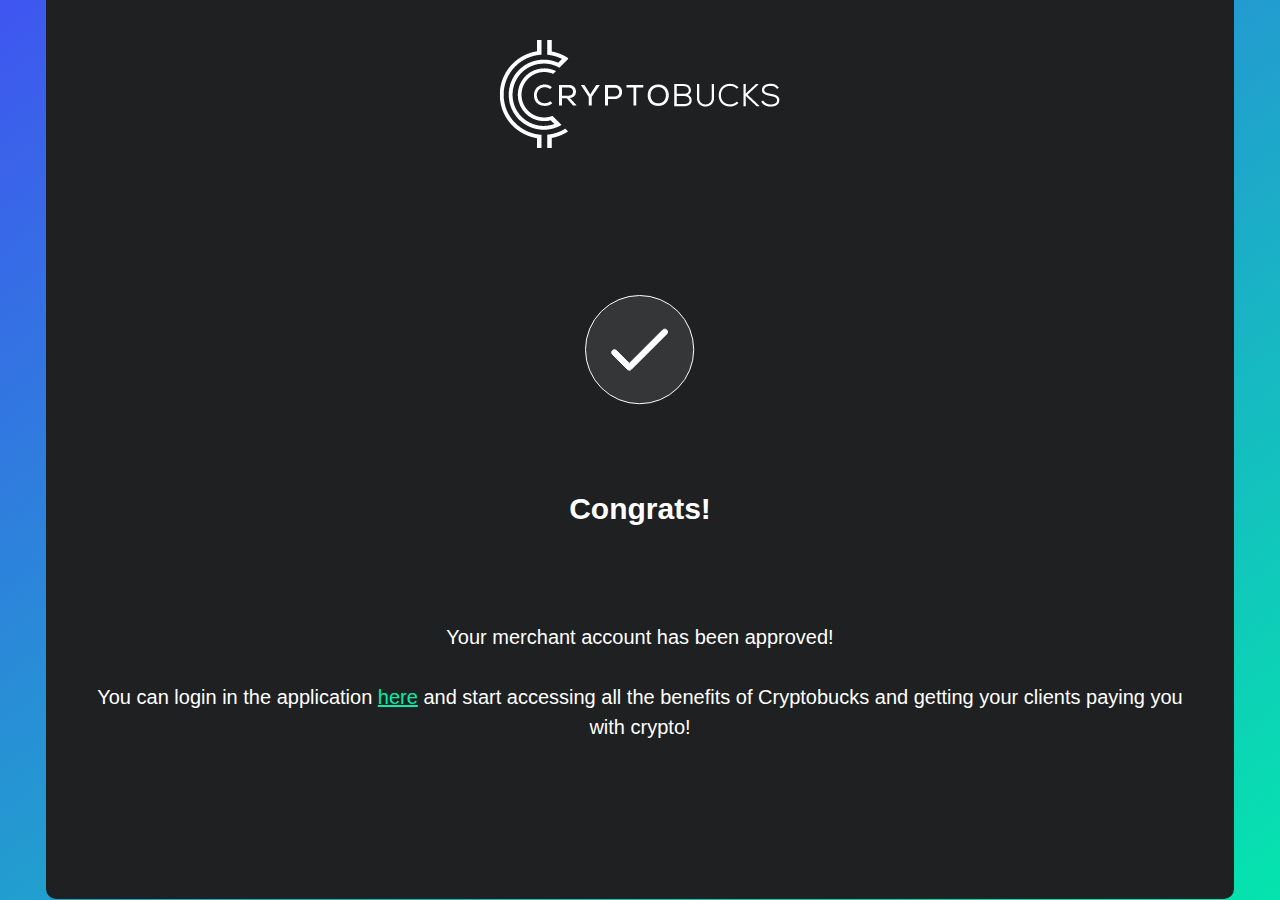
<file: Confirm Account/index.html>
<!DOCTYPE html>
<html lang="en">
<head>
    <meta charset="UTF-8">
    <meta name="viewport" content="width=device-width, initial-scale=1.0">
    <meta http-equiv="X-UA-Compatible" content="ie=edge">
    <title>Change your Password</title>
</head>
<body style="   background-image: linear-gradient( to bottom right, #3F56F0, #05E4AE);
                background-position: center;
                background-repeat: no-repeat;
                background-attachment: fixed;
                background-size: cover;
                margin:0px;
                padding:0px;
                "
>
   <table border="0" style="padding-left: 15px; padding-right: 15px;" cellpadding="0" cellspacing="0" width="100%" class="wrapperBody">
        <tbody>
            <tr>
                <td align="center" valign="top">
                    <table class="table-contenedor" border="0" cellpadding="0" cellspacing="0"  width="100%" class="tableCard" 
                        style="            
                                width: 95%;
                                height: 99.9vh;
                                border-radius: 0px 0px 10px 10px;
                                padding: 40px;
                                border-color: #ffffff;
                                border: 2px;
                                background-color: #1E2022;
                    ">

                        <tbody>
                            <tr>
                                <td align="center" valign="top" style="padding-bottom: 20px;" class="imgHero">
                                    <img style="margin-bottom: 35px;" src="./Recurso_3ldpi.png" alt="Logo Cryptobucks" border="0">
                                </td>
                            </tr>
                            <tr>
                                <td align="center" valign="top" style="padding-bottom:0px;padding-left: 20px; padding-right: 20px;" class="subTitle">
                                    
                                    <img src="./check.png" alt="Logo check" border="0">
                                </td>
                            </tr>
                            <tr>
                                <td align="center" valign="top" style="padding-bottom:5px;padding-left: 20px; padding-right: 20px;" class="subTitle">
                                    <br>
                                    <p class="text" style="margin-bottom:1rem;color:white; font-family:'Poppins', Helvetica, Arial, sans-serif; font-size:30px; font-weight:bold; font-style:normal; letter-spacing:normal; line-height:1.5; text-transform:none; text-align:center; padding:0; margin-top:0;padding-top:0">
                                        Congrats!
                                    </p>
                                    <br>
                                </td>
                            </tr>
                            <tr>
                                <td align="center" valign="top" style="" class="mainTitle">
                                    <p id="promo" style="color:white; font-family:'Poppins', Helvetica, Arial, sans-serif; font-size:15pt; font-weight:100; font-style:normal; letter-spacing:normal; line-height:1.5; text-transform:none; text-align:center; padding:0; margin-bottom: auto; margin-top:0;padding-top:0">
                                        <b style="font-weight:bolder">Your merchant account has been approved!</b> 
                                        <br>
                                        <br>
                                        You can login in the application 
                                        <span style="color:#07ECA9"><u>here</u></span> 
                                        and start accessing all the benefits of Cryptobucks and getting your clients paying you with crypto! 
                                    </p>
                                    <br>
                                    <br>
                                </td>
                            </tr>
                        </tbody>
                    </table>
                </td>
            </tr>
        </tbody>
    </table>    
</body>
</html>
</file>
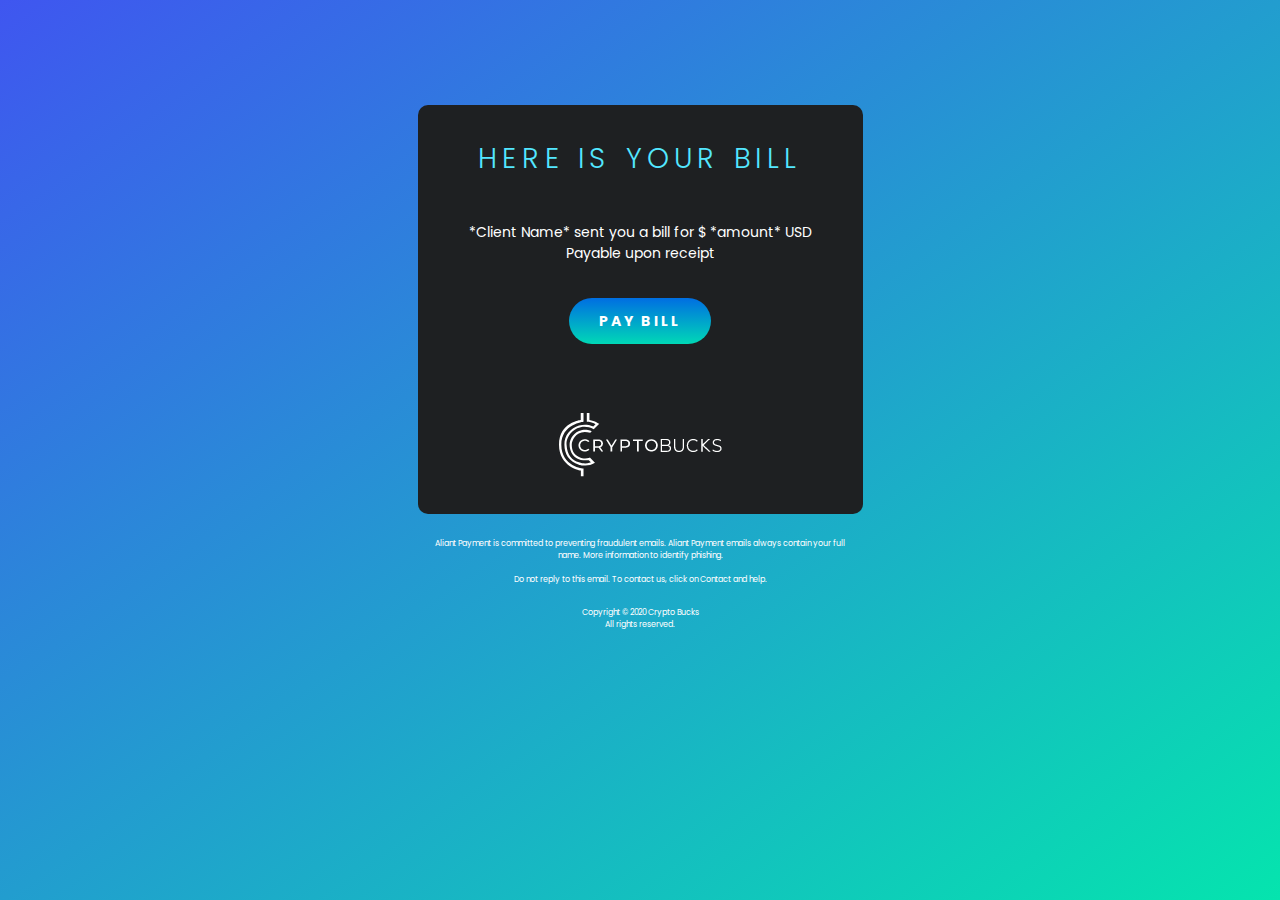
<file: Invoice/index.html>
<!DOCTYPE html>
<html lang="en">
<head>
    <meta charset="UTF-8">
    <meta name="viewport" content="width=device-width, initial-scale=1.0">
    <meta http-equiv="X-UA-Compatible" content="ie=edge">
    <title>Invoice</title>
    <link href='https://fonts.googleapis.com/css?family=Poppins' rel='stylesheet'>
</head>
<body style="   background-image: linear-gradient( to bottom right, #3F56F0, #05E4AE);
                background-position: center;
                background-repeat: no-repeat;
                background-attachment: fixed;
                background-size: cover;
                margin:0;
                padding:0px;
                font-family: 'Poppins',Helvetica,Arial,sans-serif;;
                "
>
   <table border="0" style="padding-left: 15px; padding-right: 15px;padding-top: 105px;" cellpadding="0" cellspacing="0" width="100%" class="wrapperBody">
        <tbody>
            <tr>
                <td align="center" valign="center">
                    <table class="table-contenedor" border="0" cellpadding="0" cellspacing="0"  width="100%" class="tableCard" 
                        style="            
                                width: 445px;
                                height: auto;
                                border-radius: 10px 10px 10px 10px;
                                padding: 10px;
                                border-color: #1E2022;
                                border: 2px;
                                background-color: #1E2022;
                    ">
                        <tbody>   
                            <tr>
                                <td align="center" valign="top" style="padding-bottom:5px;padding-left: 20px; padding-right: 20px;" class="subTitle">  
                                    <h2 class="text" style="color:#53E7FF; font-family: 'Poppins',Helvetica,Arial,sans-serif; font-size: 28px; font-weight: 300;text-transform:uppercase; letter-spacing:5.6px;">Here is your Bill</h2>
                                </td>
                            </tr>
                            <tr>
                                <td align="center" valign="top" style="padding-bottom:5px;padding-left: 20px; padding-right: 20px;" class="subTitle">
                                    <p style="font-family: 'Poppins',Helvetica,Arial,sans-serif;color: white; font-size:14px; font-weight: 400;">*Client Name* sent you a bill for $ *amount* USD <br> Payable upon receipt</p>
                                </td>
                            </tr>          
                            <tr>
                            	<td>
                            		<br>
                            	</td>
                            </tr>
                           <tr>
                           		<td align="center">
                           			<a href="https://payments-dev.cryptobucksapp.com/checkout/invoice?env=dev&id=5dc21bcf-b513-4d0b-99cc-43db78486de9" class="button" style="text-decoration: none;padding: 13px 30px 13px 30px; width:236px;height: 46px; border:none; color: white; background-image: linear-gradient(#006EE2 0%, #00D8B6 100%);font-size: 14px; font-weight: bold;font-family: 'Poppins',Helvetica,Arial,sans-serif;; letter-spacing: 2.8px; text-align: center; border-radius: 26px;">PAY BILL</a>
                           		</td>
                           </tr>
                            <tr>
                            	<td>
                            		<br><br>
                            	</td>
                            </tr>
                            <tr>
                                <td align="center" valign="top" style="padding-bottom: 20px;" class="imgHero">
                                    <img style="margin-top: 30px; width: 163px;" src="./logo-billing.png" alt="Logo Cryptobucks" border="0">
                                </td>
                            </tr>
                        </tbody>
                    </table>
                </td>
            </tr>
        </tbody>       
    </table> 

    <table border="0" style="padding-left: 15px; padding-right: 15px;" cellpadding="0" cellspacing="0" width="100%" class="wrapperBody">
        <tbody>
            <tr>
                <td align="center" valign="center">
                    <table  class="table-contenedor" border="0" cellpadding="0" cellspacing="0" align="center" width="100%" class="tableCard" 
                            style=" width: 445px;
                                    height: auto;
                                    border-radius: 10px 10px 10px 10px;
                                    padding: 10px ;
                                    border-color: #1E2022;
                                    border: 2px;
                    ">
                        <tbody>
                            <tr>
                                <td style="display: flex;justify-content: center;align-items: center; text-align: center;">
                                    <p style="font-family: 'Poppins',Helvetica,Arial,sans-serif;; text-align:center; color: white; font-size: 8px; font-weight: normal; ">
                                        Aliant Payment is committed to preventing fraudulent emails. Aliant Payment emails always contain your full name. More information to identify phishing.
                                        <br>
                                        <br>
                                        Do not reply to this email. To contact us, click on Contact and help.
                                    </p>

                                    <br>
                                    <br>
                                    <br>	
                                </td>
                            </tr>    
                            <tr>
                                <td>
                                    <p style="font-family: 'Poppins',Helvetica,Arial,sans-serif;; color: white; font-size: 8px; text-align: center; ">
                                        Copyright © 2020 Crypto Bucks <br> All rights reserved.
                                    </p>		
                                </td>
                            </tr>
                        </tbody>	
                    </table>
                </td>
            </tr>
        </tbody>
    </table>		
</body>
</html>
</file>
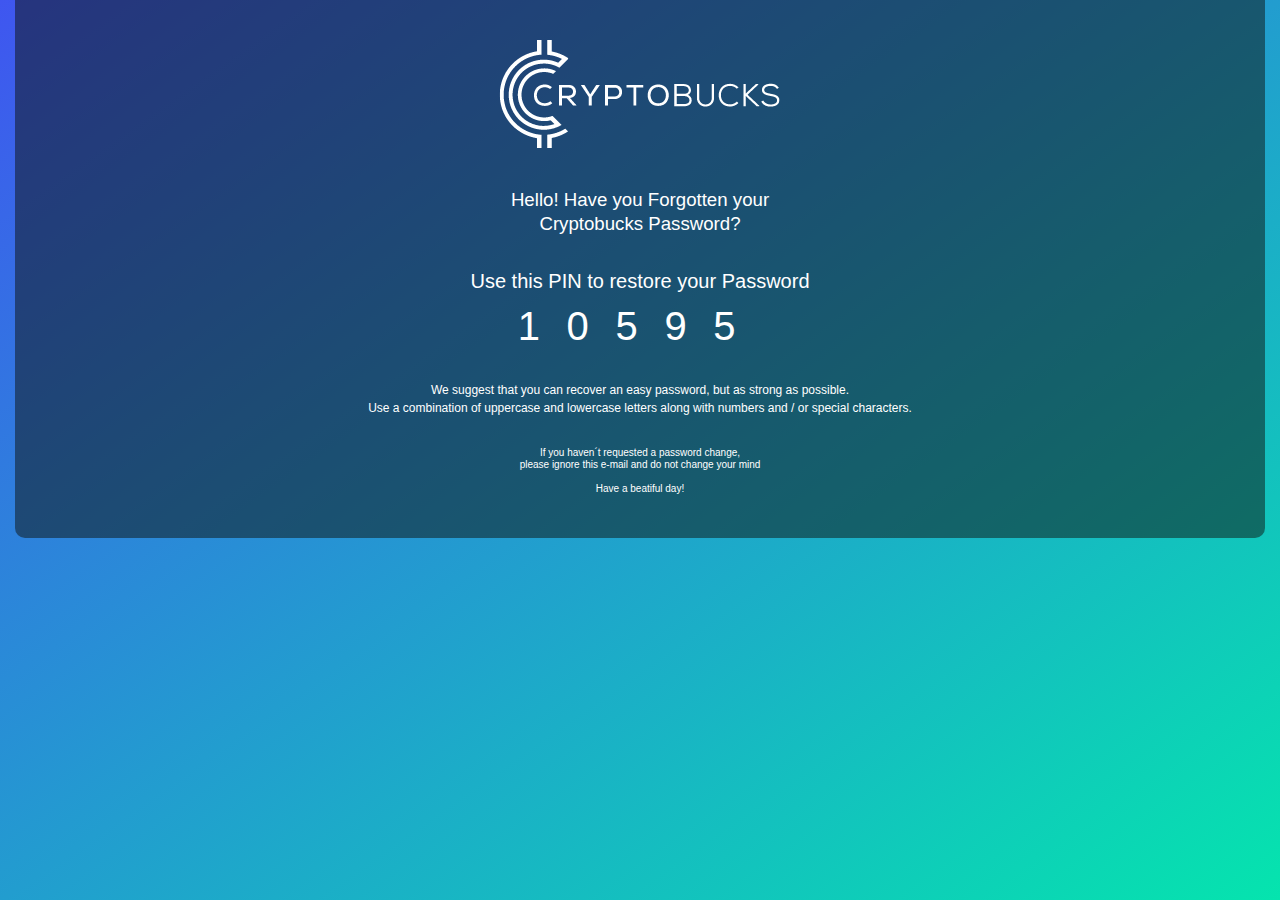
<file: Recovery Password/index.html>
<!DOCTYPE html>
<html lang="en">
<head>
    <meta charset="UTF-8">
    <meta name="viewport" content="width=device-width, initial-scale=1.0">
    <meta http-equiv="X-UA-Compatible" content="ie=edge">
    <title>Change your Password</title>
</head>
<body style="   background-image: linear-gradient( to bottom right, #3F56F0, #05E4AE);
                background-position: center;
                background-repeat: no-repeat;
                background-attachment: fixed;
                background-size: cover;
                margin:0px;
                padding:0px;
                "
>
   <table border="0" style="padding-left: 15px; padding-right: 15px;" cellpadding="0" cellspacing="0" width="100%" class="wrapperBody">
        <tbody>
            <tr>
                <td align="center" valign="top">
                    <table class="table-contenedor" border="0" cellpadding="0" cellspacing="0"  width="100%" class="tableCard" 
                        style="            
                                width: 100%;
                                height: auto;
                                border-radius: 0px 0px 10px 10px;
                                padding: 10px;
                                border-color: #ffffff;
                                border: 2px;
                                background-color: rgba(14,17,13,0.5);
                    ">

                        <tbody>
                            <tr>
                                <td align="center" valign="top" style="padding-bottom: 20px;" class="imgHero">
                                    <img style="margin-top: 30px;" src="./Recurso_3ldpi.png" alt="Logo Cryptobucks" border="0">
                                </td>
                            </tr>
                            <tr>
                                <td align="center" valign="top" style="padding-bottom:5px;padding-left: 20px; padding-right: 20px;" class="subTitle">
                                    
                                    <h2 class="text" style="color:white; font-family:'Poppins', Helvetica, Arial, sans-serif; font-size:14PT; font-weight:500; font-style:normal; letter-spacing:normal; line-height:24px; text-transform:none; text-align:center; padding:0; margin:0;    margin-top: 15px;">Hello! Have you Forgotten your <br> Cryptobucks Password?</h2>
                                    <br/>
                                </td>
                            </tr>
                            <tr>
                                <td align="center" valign="top" style="padding-bottom:5px;padding-left: 20px; padding-right: 20px;" class="subTitle">
                                    <p class="text" style="color:white; font-family:'Poppins', Helvetica, Arial, sans-serif; font-size:15pt; font-weight:100; font-style:normal; letter-spacing:normal; line-height:24px; text-transform:none; text-align:center; padding:0; margin:0;    margin-top: 0.5em;">Use this PIN to restore your Password <br>
                                        <p id="pin" class="text" style="color:white; font-family:'Poppins', Helvetica, Arial, sans-serif; font-size:30pt; font-weight:100; font-style:normal; letter-spacing:20pt; line-height:50pt; text-transform:none; text-align:center; padding:0; margin:0;">10595</p>
                                    </p>
                    
                                </td>
                            </tr>
                            <tr>
                                <td align="center" valign="top" style="padding-left:20px;padding-right:20px;" class="mainTitle">
                                    <p class="text" style="color:white; font-family:'Poppins', Helvetica, Arial, sans-serif; font-size:9pt; font-weight:100; font-style:normal; letter-spacing:normal; line-height:1.5; text-transform:none; text-align:center; padding:0; margin-bottom: 0; margin-top:0;padding-top:0">
                                        We suggest that you can recover an easy password, but as strong as possible. <br>
										Use a combination of uppercase and lowercase letters along with numbers and / or special characters. <br>
                                    </p>
                                </td>
                            </tr>
                            <tr>
                                <td align="center" valign="top" style="padding-bottom: 20px; ;padding-left:20px;padding-right:20px;" class="mainTitle">
                                    <h4 style="color:white; font-family:'Poppins', Helvetica, Arial, sans-serif; font-size:10px; font-weight:100; font-style:normal; letter-spacing:normal; line-height:1.2; text-transform:none; text-align:center; padding:0; margin-top:30px">If you haven´t requested a password change, <br>please ignore this e-mail and do not change your mind <br> <br> Have a beatiful day!</h4> 
                                </td>
                            </tr>

                        </tbody>
                    </table>
                </td>
            </tr>
        </tbody>
    </table>    
</body>
</html>
</file>
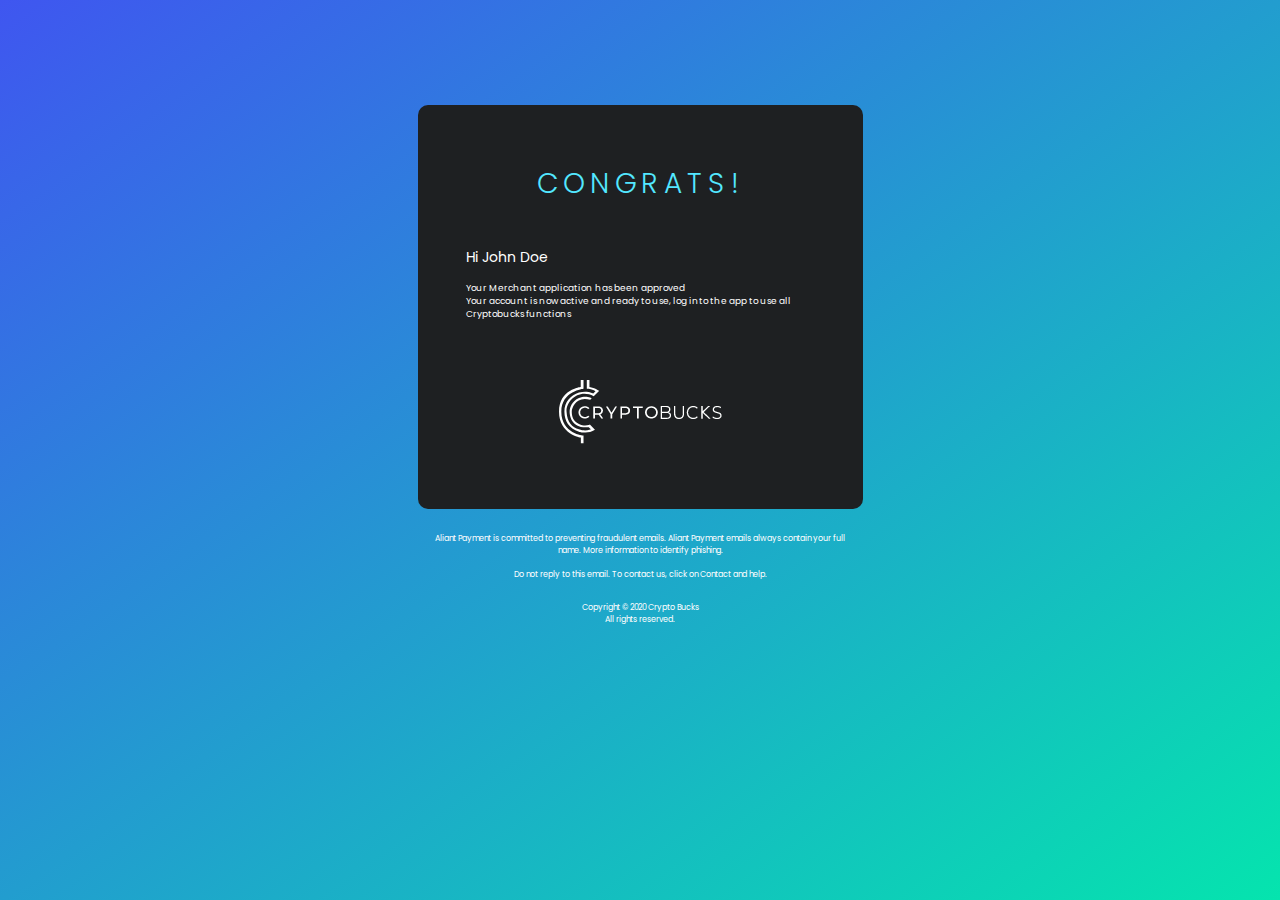
<file: Mails Status/Approve Request/index.html>
<!DOCTYPE html>
<html lang="en">
<head>
    <meta charset="UTF-8">
    <meta name="viewport" content="width=device-width, initial-scale=1.0">
    <meta http-equiv="X-UA-Compatible" content="ie=edge">
    <title>Approve Request</title>
    <link href='https://fonts.googleapis.com/css?family=Poppins' rel='stylesheet'>
</head>
<body style="   background-image: linear-gradient( to bottom right, #3F56F0, #05E4AE);
                background-position: center;
                background-repeat: no-repeat;
                background-attachment: fixed;
                background-size: cover;
                margin:0;
                padding:0px;
                font-family: 'Poppins',Helvetica,Arial,sans-serif;;
                "
>
   <table border="0" style="padding-left: 15px; padding-right: 15px;padding-top: 105px;" cellpadding="0" cellspacing="0" width="100%" class="wrapperBody">
        <tbody>
            <tr>
                <td align="center" valign="center">
                    <table class="table-contenedor" border="0" cellpadding="0" cellspacing="0"  width="100%" class="tableCard" 
                        style="            
                                width: 445px;
                                height: auto;
                                border-radius: 10px 10px 10px 10px;
                                border-color: #1E2022;
                                border: 2px;
                                background-color: #1E2022;
                    ">
                        <tbody>   
                            <tr>
                                <td align="center" valign="top" style="padding-bottom:5px;padding-left: 20px; padding-right: 20px;" class="subTitle">  
                                    <h2 class="text" style=" margin-top:58px;color:#53E7FF; font-family: 'Poppins',Helvetica,Arial,sans-serif; font-size: 28px; font-weight: 300;text-transform:uppercase; letter-spacing:5.6px;">Congrats!</h2>
                                </td>
                            </tr>
                            <tr>
                                <td  valign="top" style="padding-bottom:5px;padding-left: 48px; padding-right: 48px;" class="subTitle">
                                    <p style="font-family: 'Poppins',Helvetica,Arial,sans-serif;color: white; font-size:14px; font-weight: 400;">Hi John Doe</p>
                                    <p style="font-family: 'Poppins',Helvetica,Arial,sans-serif;color: white; font-size:9px; font-weight: 400;">Your Merchant application has been approved<br> Your account is now active and ready to use, log into the app to use all Cryptobucks functions</p>
                                </td>
                            </tr>          
                            <tr>
                            	<td>
                            		<br>
                            	</td>
                            </tr>
                            <tr>
                                <td align="center" valign="top" class="imgHero">
                                    <img style="margin-bottom:58px;margin-top: 20px; width: 163px;" src="./logo-billing.png" alt="Logo Cryptobucks" border="0">
                                </td>
                            </tr>
                        </tbody>
                    </table>
                </td>
            </tr>
        </tbody>       
    </table> 

    <table border="0" style="padding-left: 15px; padding-right: 15px;" cellpadding="0" cellspacing="0" width="100%" class="wrapperBody">
        <tbody>
            <tr>
                <td align="center" valign="center">
                    <table  class="table-contenedor" border="0" cellpadding="0" cellspacing="0" align="center" width="100%" class="tableCard" 
                            style=" width: 445px;
                                    height: auto;
                                    border-radius: 10px 10px 10px 10px;
                                    padding: 10px ;
                                    border-color: #1E2022;
                                    border: 2px;
                    ">
                        <tbody>
                            <tr>
                                <td style="display: flex;justify-content: center;align-items: center; text-align: center;">
                                    <p style="font-family: 'Poppins',Helvetica,Arial,sans-serif;; text-align:center; color: white; font-size: 8px; font-weight: normal; ">
                                        Aliant Payment is committed to preventing fraudulent emails. Aliant Payment emails always contain your full name. More information to identify phishing.
                                        <br>
                                        <br>
                                        Do not reply to this email. To contact us, click on Contact and help.
                                    </p>

                                    <br>
                                    <br>
                                    <br>	
                                </td>
                            </tr>    
                            <tr>
                                <td>
                                    <p style="font-family: 'Poppins',Helvetica,Arial,sans-serif;; color: white; font-size: 8px; text-align: center; ">
                                        Copyright © 2020 Crypto Bucks <br> All rights reserved.
                                    </p>		
                                </td>
                            </tr>
                        </tbody>	
                    </table>
                </td>
            </tr>
        </tbody>
    </table>		
</body>
</html>
</file>
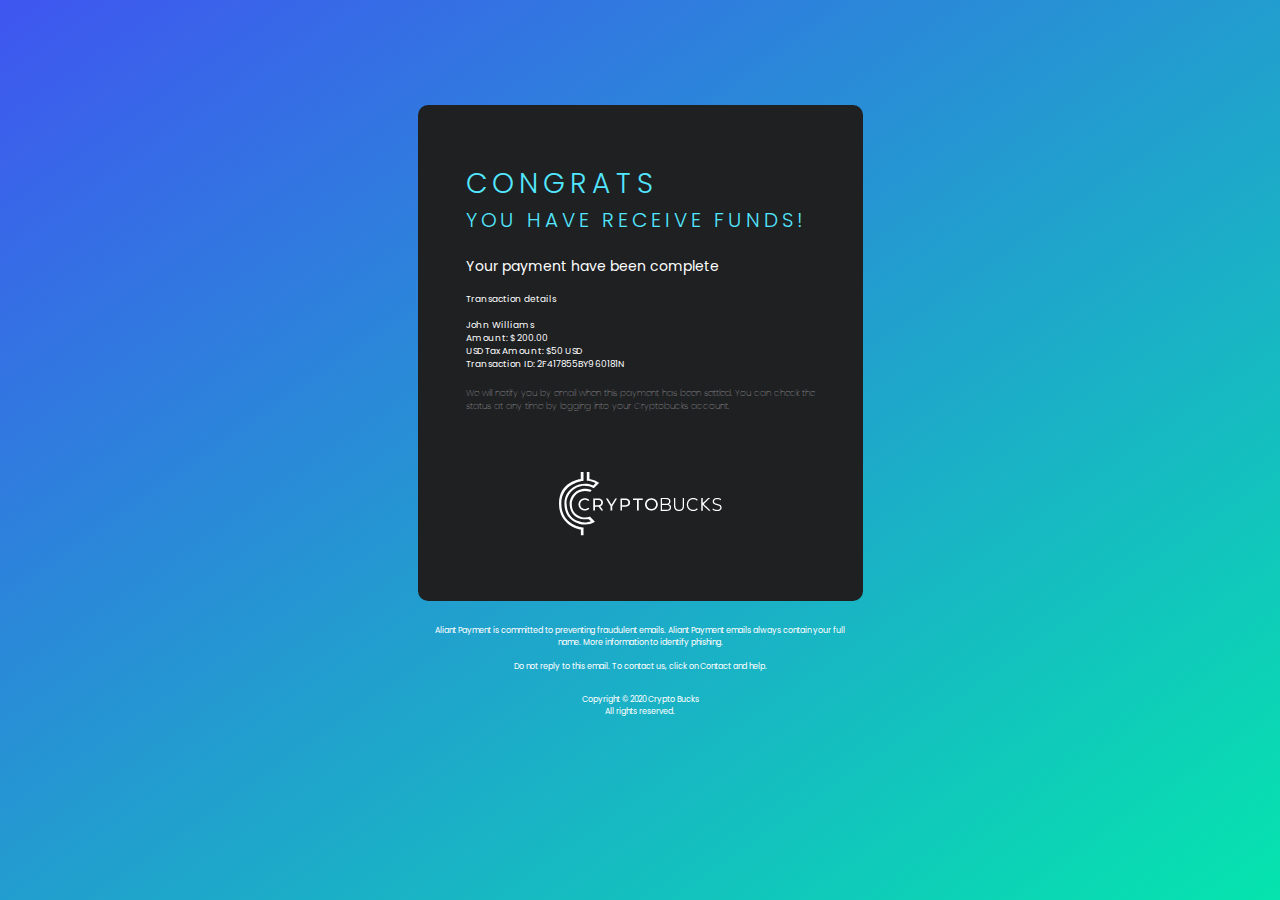
<file: Mails Status/Completed/index.html>
<!DOCTYPE html>
<html lang="en">
<head>
    <meta charset="UTF-8">
    <meta name="viewport" content="width=device-width, initial-scale=1.0">
    <meta http-equiv="X-UA-Compatible" content="ie=edge">
    <title>Completed</title>
    <link href='https://fonts.googleapis.com/css?family=Poppins' rel='stylesheet'>
</head>
<body style="   background-image: linear-gradient( to bottom right, #3F56F0, #05E4AE);
                background-position: center;
                background-repeat: no-repeat;
                background-attachment: fixed;
                background-size: cover;
                margin:0;
                padding:0px;
                font-family: 'Poppins',Helvetica,Arial,sans-serif;;
                "
>
   <table border="0" style="padding-left: 15px; padding-right: 15px;padding-top: 105px;" cellpadding="0" cellspacing="0" width="100%" class="wrapperBody">
        <tbody>
            <tr>
                <td align="center" valign="center">
                    <table class="table-contenedor" border="0" cellpadding="0" cellspacing="0"  width="100%" class="tableCard" 
                        style="            
                                width: 445px;
                                height: auto;
                                border-radius: 10px 10px 10px 10px;
                                border-color: #1E2022;
                                border: 2px;
                                background-color: #1E2022;
                    ">
                        <tbody>   
                            <tr>
                                <td valign="top" style="padding-left: 48px; padding-right: 48px;" class="subTitle">  
                                    <h2 class="text" style=" margin-top:58px;margin-bottom:0;padding-bottom:0;color:#53E7FF; font-family: 'Poppins',Helvetica,Arial,sans-serif; font-size: 28px; font-weight: 300;text-transform:uppercase; letter-spacing:5.6px;">Congrats</h2>
                                </td>
                            </tr>
                            <tr>
                                <td valign="top" style="padding-bottom:5px;padding-left: 48px; padding-right: 48px;" class="subTitle">  
                                    <h2 class="text" style="margin-bottom: 16px;padding-top:0;margin-top:0;color:#53E7FF; font-family: 'Poppins',Helvetica,Arial,sans-serif; font-size: 20px; font-weight: 300;text-transform:uppercase; letter-spacing:4px;">you have receive funds!</h2>
                                </td>
                            </tr>
                            <tr>
                                <td  valign="top" style="padding-left: 48px; padding-right: 48px;" class="subTitle">
                                    <p style="margin-bottom: 16px;margin-top:0;font-family: 'Poppins',Helvetica,Arial,sans-serif;color: white; font-size:14px; font-weight: 400;">Your payment have been complete</p>
                                </td>
                            </tr> 
                            <tr>
                                <td  valign="top" style="padding-left: 48px; padding-right: 48px;" class="subTitle">
                                    <p style="margin-bottom: 16px;margin-top:0;font-family: 'Poppins',Helvetica,Arial,sans-serif;color: white; font-size:9px; font-weight: 400;">
                                        Transaction details 
                                        <br>
                                        <br>
                                        John Williams 
                                        <br>
                                        Amount: $ 200.00 
                                        <br>
                                        USD Tax Amount: $50 USD <br>
                                        Transaction ID: 2F417855BY960181N
                                    </p>
                                 </td>
                            </tr>
                            <tr>
                                <td  valign="top" style="padding-bottom:5px;padding-left: 48px; padding-right: 48px;" class="subTitle">
                                    <p style="opacity:0.75;margin-top:0;font-family: 'Poppins',Helvetica,Arial,sans-serif;color: white; font-size:9px; font-weight: 100;">
                                        We will notify you by email when this payment has been settled. You can check the status at any time by logging into your Cryptobucks account.
                                    </p>
                                 </td>
                            </tr>            
                            <tr>
                            	<td>
                            		<br>
                            	</td>
                            </tr>
                            <tr>
                                <td align="center" valign="top" class="imgHero">
                                    <img style="margin-bottom:58px;margin-top: 20px; width: 163px;" src="./logo-billing.png" alt="Logo Cryptobucks" border="0">
                                </td>
                            </tr>
                        </tbody>
                    </table>
                </td>
            </tr>
        </tbody>       
    </table> 

    <table border="0" style="padding-left: 15px; padding-right: 15px;" cellpadding="0" cellspacing="0" width="100%" class="wrapperBody">
        <tbody>
            <tr>
                <td align="center" valign="center">
                    <table  class="table-contenedor" border="0" cellpadding="0" cellspacing="0" align="center" width="100%" class="tableCard" 
                            style=" width: 445px;
                                    height: auto;
                                    border-radius: 10px 10px 10px 10px;
                                    padding: 10px ;
                                    border-color: #1E2022;
                                    border: 2px;
                    ">
                        <tbody>
                            <tr>
                                <td style="display: flex;justify-content: center;align-items: center; text-align: center;">
                                    <p style="font-family: 'Poppins',Helvetica,Arial,sans-serif;; text-align:center; color: white; font-size: 8px; font-weight: normal; ">
                                        Aliant Payment is committed to preventing fraudulent emails. Aliant Payment emails always contain your full name. More information to identify phishing.
                                        <br>
                                        <br>
                                        Do not reply to this email. To contact us, click on Contact and help.
                                    </p>

                                    <br>
                                    <br>
                                    <br>	
                                </td>
                            </tr>    
                            <tr>
                                <td>
                                    <p style="font-family: 'Poppins',Helvetica,Arial,sans-serif;; color: white; font-size: 8px; text-align: center; ">
                                        Copyright © 2020 Crypto Bucks <br> All rights reserved.
                                    </p>		
                                </td>
                            </tr>
                        </tbody>	
                    </table>
                </td>
            </tr>
        </tbody>
    </table>		
</body>
</html>
</file>
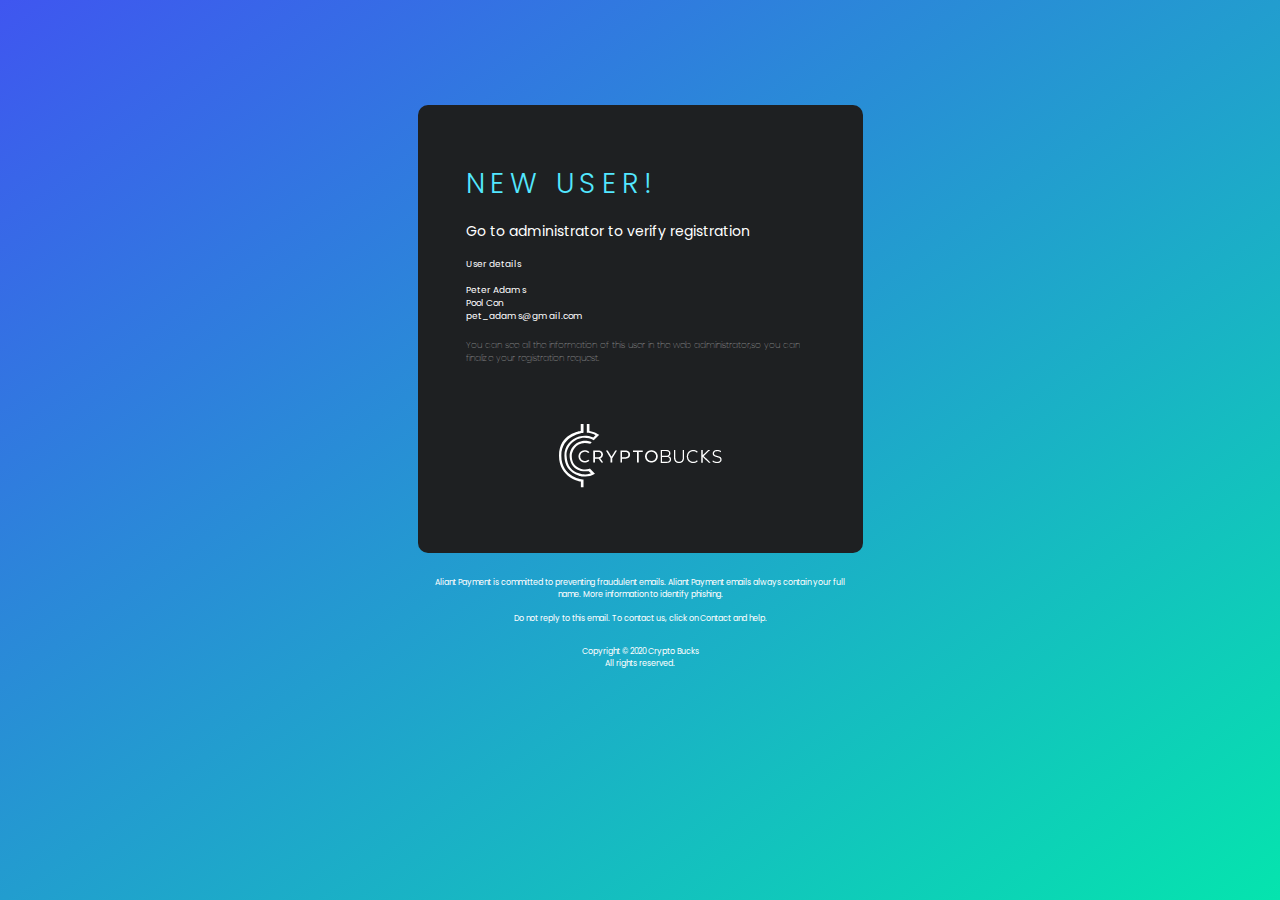
<file: Mails Status/Create User/index.html>
<!DOCTYPE html>
<html lang="en">
  <head>
    <meta charset="UTF-8" />
    <meta name="viewport" content="width=device-width, initial-scale=1.0" />
    <meta http-equiv="X-UA-Compatible" content="ie=edge" />
    <title>Create User</title>
    <link
      href="https://fonts.googleapis.com/css?family=Poppins"
      rel="stylesheet"
    />
  </head>
  <body
    style="
      background-image: linear-gradient(to bottom right, #3f56f0, #05e4ae);
      background-position: center;
      background-repeat: no-repeat;
      background-attachment: fixed;
      background-size: cover;
      margin: 0;
      padding: 0px;
      font-family: 'Poppins', Helvetica, Arial, sans-serif;
    "
  >
    <table
      border="0"
      style="padding-left: 15px; padding-right: 15px; padding-top: 105px;"
      cellpadding="0"
      cellspacing="0"
      width="100%"
      class="wrapperBody"
    >
      <tbody>
        <tr>
          <td align="center" valign="center">
            <table
              class="table-contenedor"
              border="0"
              cellpadding="0"
              cellspacing="0"
              width="100%"
              class="tableCard"
              style="
                width: 445px;
                height: auto;
                border-radius: 10px 10px 10px 10px;
                border-color: #1e2022;
                border: 2px;
                background-color: #1e2022;
              "
            >
              <tbody>
                <tr>
                  <td
                    valign="top"
                    style="padding-left: 48px; padding-right: 48px;"
                    class="subTitle"
                  >
                    <h2
                      class="text"
                      style="
                        margin-top: 58px;
                        margin-bottom: 16px;
                        padding-bottom: 0;
                        color: #53e7ff;
                        font-family: 'Poppins', Helvetica, Arial, sans-serif;
                        font-size: 28px;
                        font-weight: 300;
                        text-transform: uppercase;
                        letter-spacing: 5.6px;
                      "
                    >
                      NEW USER!
                    </h2>
                  </td>
                </tr>

                <tr>
                  <td
                    valign="top"
                    style="padding-left: 48px; padding-right: 48px;"
                    class="subTitle"
                  >
                    <p
                      style="
                        margin-bottom: 16px;
                        margin-top: 0;
                        font-family: 'Poppins', Helvetica, Arial, sans-serif;
                        color: white;
                        font-size: 14px;
                        font-weight: 400;
                      "
                    >
                      Go to administrator to verify registration
                    </p>
                  </td>
                </tr>
                <tr>
                  <td
                    valign="top"
                    style="padding-left: 48px; padding-right: 48px;"
                    class="subTitle"
                  >
                    <p
                      style="
                        margin-bottom: 16px;
                        margin-top: 0;
                        font-family: 'Poppins', Helvetica, Arial, sans-serif;
                        color: white;
                        font-size: 9px;
                        font-weight: 400;
                      "
                    >
                      User details
                      <br />
                      <br />
                      Peter Adams
                      <br />
                      Pool Con
                      <br />
                      pet_adams@gmail.com <br />
                    </p>
                  </td>
                </tr>
                <tr>
                  <td
                    valign="top"
                    style="
                      padding-bottom: 5px;
                      padding-left: 48px;
                      padding-right: 48px;
                    "
                    class="subTitle"
                  >
                    <p
                      style="
                        opacity: 0.75;
                        margin-top: 0;
                        font-family: 'Poppins', Helvetica, Arial, sans-serif;
                        color: white;
                        font-size: 9px;
                        font-weight: 100;
                      "
                    >
                      You can see all the information of this user in the web
                      administrator,so you can finalize your registration
                      request.
                    </p>
                  </td>
                </tr>
                <tr>
                  <td>
                    <br />
                  </td>
                </tr>
                <tr>
                  <td align="center" valign="top" class="imgHero">
                    <img
                      style="
                        margin-bottom: 58px;
                        margin-top: 20px;
                        width: 163px;
                      "
                      src="./logo-billing.png"
                      alt="Logo Cryptobucks"
                      border="0"
                    />
                  </td>
                </tr>
              </tbody>
            </table>
          </td>
        </tr>
      </tbody>
    </table>

    <table
      border="0"
      style="padding-left: 15px; padding-right: 15px;"
      cellpadding="0"
      cellspacing="0"
      width="100%"
      class="wrapperBody"
    >
      <tbody>
        <tr>
          <td align="center" valign="center">
            <table
              class="table-contenedor"
              border="0"
              cellpadding="0"
              cellspacing="0"
              align="center"
              width="100%"
              class="tableCard"
              style="
                width: 445px;
                height: auto;
                border-radius: 10px 10px 10px 10px;
                padding: 10px;
                border-color: #1e2022;
                border: 2px;
              "
            >
              <tbody>
                <tr>
                  <td
                    style="
                      display: flex;
                      justify-content: center;
                      align-items: center;
                      text-align: center;
                    "
                  >
                    <p
                      style="
                        font-family: 'Poppins', Helvetica, Arial, sans-serif;
                        text-align: center;
                        color: white;
                        font-size: 8px;
                        font-weight: normal;
                      "
                    >
                      Aliant Payment is committed to preventing fraudulent
                      emails. Aliant Payment emails always contain your full
                      name. More information to identify phishing.
                      <br />
                      <br />
                      Do not reply to this email. To contact us, click on
                      Contact and help.
                    </p>

                    <br />
                    <br />
                    <br />
                  </td>
                </tr>
                <tr>
                  <td>
                    <p
                      style="
                        font-family: 'Poppins', Helvetica, Arial, sans-serif;
                        color: white;
                        font-size: 8px;
                        text-align: center;
                      "
                    >
                      Copyright © 2020 Crypto Bucks <br />
                      All rights reserved.
                    </p>
                  </td>
                </tr>
              </tbody>
            </table>
          </td>
        </tr>
      </tbody>
    </table>
  </body>
</html>
</file>
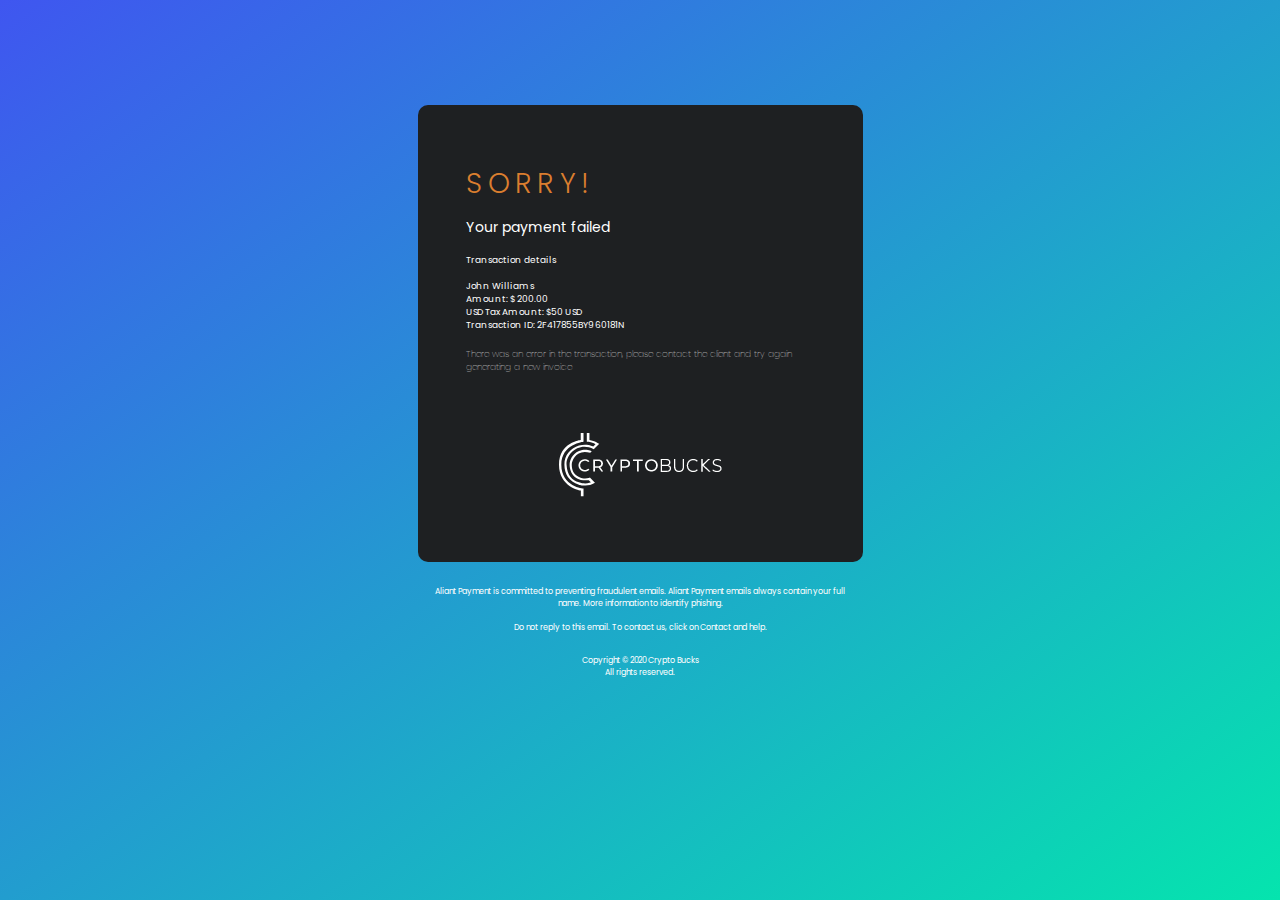
<file: Mails Status/Fail Payment/index.html>
<!DOCTYPE html>
<html lang="en">
<head>
    <meta charset="UTF-8">
    <meta name="viewport" content="width=device-width, initial-scale=1.0">
    <meta http-equiv="X-UA-Compatible" content="ie=edge">
    <title>Fail Payment</title>
    <link href='https://fonts.googleapis.com/css?family=Poppins' rel='stylesheet'>
</head>
<body style="   background-image: linear-gradient( to bottom right, #3F56F0, #05E4AE);
                background-position: center;
                background-repeat: no-repeat;
                background-attachment: fixed;
                background-size: cover;
                margin:0;
                padding:0px;
                font-family: 'Poppins',Helvetica,Arial,sans-serif;;
                "
>
   <table border="0" style="padding-left: 15px; padding-right: 15px;padding-top: 105px;" cellpadding="0" cellspacing="0" width="100%" class="wrapperBody">
        <tbody>
            <tr>
                <td align="center" valign="center">
                    <table class="table-contenedor" border="0" cellpadding="0" cellspacing="0"  width="100%" class="tableCard" 
                        style="            
                                width: 445px;
                                height: auto;
                                border-radius: 10px 10px 10px 10px;
                                border-color: #1E2022;
                                border: 2px;
                                background-color: #1E2022;
                    ">
                        <tbody>   
                            <tr>
                                <td valign="top" style="padding-left: 48px; padding-right: 48px;" class="subTitle">  
                                    <h2 class="text" style=" margin-top:58px;margin-bottom:12px;padding-bottom:0;color:#DA7E2F; font-family: 'Poppins',Helvetica,Arial,sans-serif; font-size: 28px; font-weight: 300;text-transform:uppercase; letter-spacing:5.6px;">Sorry!</h2>
                                </td>
                            </tr>
                            <tr>
                                <td  valign="top" style="padding-left: 48px; padding-right: 48px;" class="subTitle">
                                    <p style="margin-bottom: 16px;margin-top:0;font-family: 'Poppins',Helvetica,Arial,sans-serif;color: white; font-size:14px; font-weight: 400;">Your payment failed</p>
                                </td>
                            </tr> 
                            <tr>
                                <td  valign="top" style="padding-left: 48px; padding-right: 48px;" class="subTitle">
                                    <p style="margin-bottom: 16px;margin-top:0;font-family: 'Poppins',Helvetica,Arial,sans-serif;color: white; font-size:9px; font-weight: 400;">
                                        Transaction details 
                                        <br>
                                        <br>
                                        John Williams 
                                        <br>
                                        Amount: $ 200.00 
                                        <br>
                                        USD Tax Amount: $50 USD <br>
                                        Transaction ID: 2F417855BY960181N
                                    </p>
                                 </td>
                            </tr>
                            <tr>
                                <td  valign="top" style="padding-bottom:5px;padding-left: 48px; padding-right: 48px;" class="subTitle">
                                    <p style="margin-top:0;font-family: 'Poppins',Helvetica,Arial,sans-serif;color: white; font-size:9px; font-weight: 100;">
                                        There was an error in the transaction, please contact the client and try again generating a new invoice
                                    </p>
                                 </td>
                            </tr>            
                            <tr>
                            	<td>
                            		<br>
                            	</td>
                            </tr>
                            <tr>
                                <td align="center" valign="top" class="imgHero">
                                    <img style="margin-bottom:58px;margin-top: 20px; width: 163px;" src="./logo-billing.png" alt="Logo Cryptobucks" border="0">
                                </td>
                            </tr>
                        </tbody>
                    </table>
                </td>
            </tr>
        </tbody>       
    </table> 

    <table border="0" style="padding-left: 15px; padding-right: 15px;" cellpadding="0" cellspacing="0" width="100%" class="wrapperBody">
        <tbody>
            <tr>
                <td align="center" valign="center">
                    <table  class="table-contenedor" border="0" cellpadding="0" cellspacing="0" align="center" width="100%" class="tableCard" 
                            style=" width: 445px;
                                    height: auto;
                                    border-radius: 10px 10px 10px 10px;
                                    padding: 10px ;
                                    border-color: #1E2022;
                                    border: 2px;
                    ">
                        <tbody>
                            <tr>
                                <td style="display: flex;justify-content: center;align-items: center; text-align: center;">
                                    <p style="font-family: 'Poppins',Helvetica,Arial,sans-serif;; text-align:center; color: white; font-size: 8px; font-weight: normal; ">
                                        Aliant Payment is committed to preventing fraudulent emails. Aliant Payment emails always contain your full name. More information to identify phishing.
                                        <br>
                                        <br>
                                        Do not reply to this email. To contact us, click on Contact and help.
                                    </p>

                                    <br>
                                    <br>
                                    <br>	
                                </td>
                            </tr>    
                            <tr>
                                <td>
                                    <p style="font-family: 'Poppins',Helvetica,Arial,sans-serif;; color: white; font-size: 8px; text-align: center; ">
                                        Copyright © 2020 Crypto Bucks <br> All rights reserved.
                                    </p>		
                                </td>
                            </tr>
                        </tbody>	
                    </table>
                </td>
            </tr>
        </tbody>
    </table>		
</body>
</html>
</file>
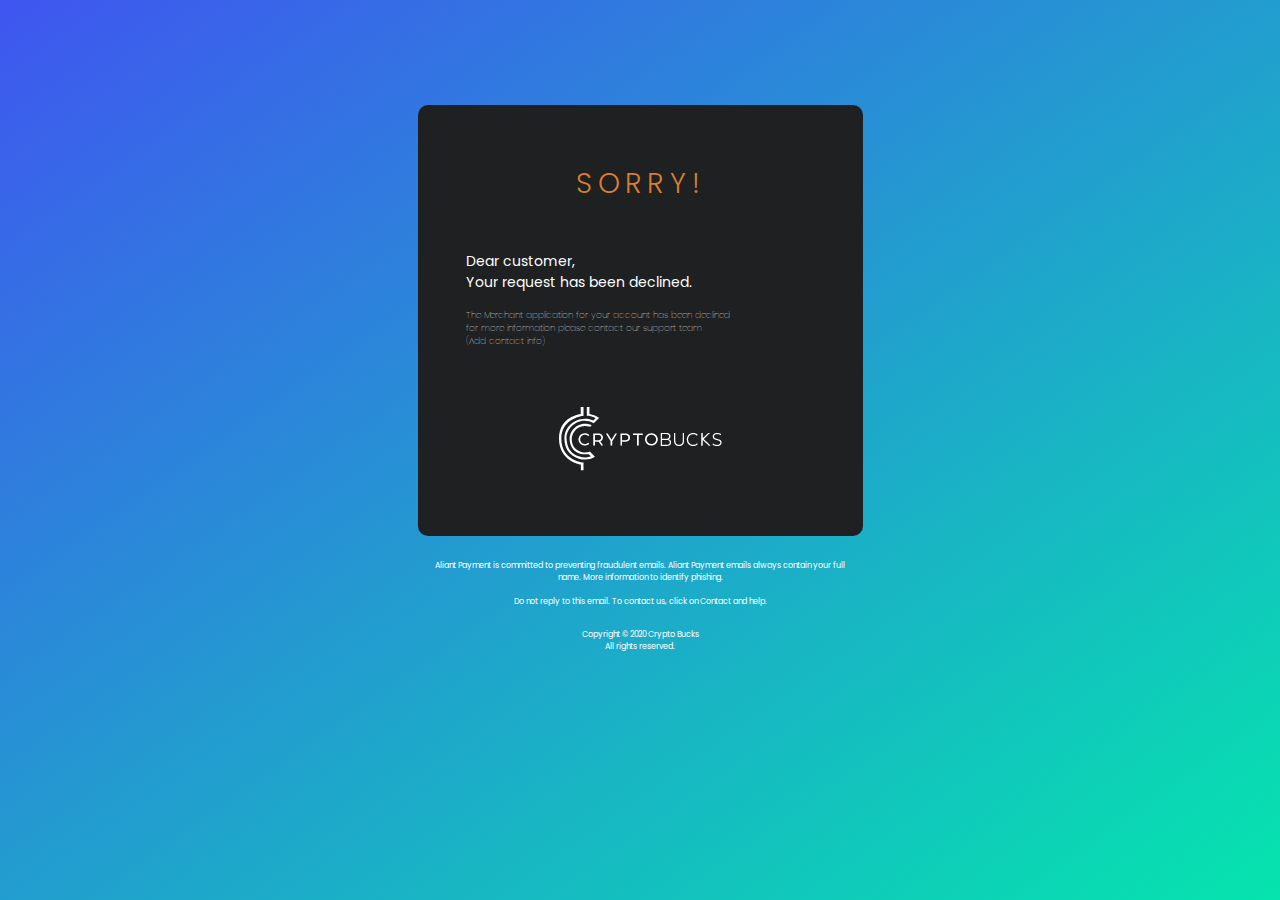
<file: Mails Status/Fail Request/index.html>
<!DOCTYPE html>
<html lang="en">
<head>
    <meta charset="UTF-8">
    <meta name="viewport" content="width=device-width, initial-scale=1.0">
    <meta http-equiv="X-UA-Compatible" content="ie=edge">
    <title>Fail Request</title>
    <link href='https://fonts.googleapis.com/css?family=Poppins' rel='stylesheet'>
</head>
<body style="   background-image: linear-gradient( to bottom right, #3F56F0, #05E4AE);
                background-position: center;
                background-repeat: no-repeat;
                background-attachment: fixed;
                background-size: cover;
                margin:0;
                padding:0px;
                font-family: 'Poppins',Helvetica,Arial,sans-serif;;
                "
>
   <table border="0" style="padding-left: 15px; padding-right: 15px;padding-top: 105px;" cellpadding="0" cellspacing="0" width="100%" class="wrapperBody">
        <tbody>
            <tr>
                <td align="center" valign="center">
                    <table class="table-contenedor" border="0" cellpadding="0" cellspacing="0"  width="100%" class="tableCard" 
                        style="            
                                width: 445px;
                                height: auto;
                                border-radius: 10px 10px 10px 10px;
                                border-color: #1E2022;
                                border: 2px;
                                background-color: #1E2022;
                    ">
                        <tbody>   
                            <tr>
                                <td align="center" valign="top" style="padding-left: 48px; padding-right: 48px;" class="subTitle">  
                                    <h2 class="text" style=" margin-top:58px;margin-bottom:46px;padding-bottom:0;color:#DA7E2F; font-family: 'Poppins',Helvetica,Arial,sans-serif; font-size: 28px; font-weight: 300;text-transform:uppercase; letter-spacing:5.6px;">Sorry!</h2>
                                </td>
                            </tr>
                            <tr>
                                <td  valign="top" style="padding-left: 48px; padding-right: 48px;" class="subTitle">
                                    <p style="margin-bottom: 16px;margin-top:0;font-family: 'Poppins',Helvetica,Arial,sans-serif;color: white; font-size:14px; font-weight: 400;">
                                        Dear customer, 
                                        <br>
                                        Your request has been declined.
                                    </p>
                                </td>
                            </tr> 
                            <tr>
                                <td  valign="top" style="padding-bottom:5px;padding-left: 48px; padding-right: 48px;" class="subTitle">
                                    <p style="margin-top:0;font-family: 'Poppins',Helvetica,Arial,sans-serif;color: white; font-size:9px; font-weight: 100;">
                                        The Merchant application for your account has been declined
                                        <br>
                                        for more information please contact our support team
                                        <br>
                                        (Add contact info)
                                    </p>
                                 </td>
                            </tr>            
                            <tr>
                            	<td>
                            		<br>
                            	</td>
                            </tr>
                            <tr>
                                <td align="center" valign="top" class="imgHero">
                                    <img style="margin-bottom:58px;margin-top: 20px; width: 163px;" src="./logo-billing.png" alt="Logo Cryptobucks" border="0">
                                </td>
                            </tr>
                        </tbody>
                    </table>
                </td>
            </tr>
        </tbody>       
    </table> 

    <table border="0" style="padding-left: 15px; padding-right: 15px;" cellpadding="0" cellspacing="0" width="100%" class="wrapperBody">
        <tbody>
            <tr>
                <td align="center" valign="center">
                    <table  class="table-contenedor" border="0" cellpadding="0" cellspacing="0" align="center" width="100%" class="tableCard" 
                            style=" width: 445px;
                                    height: auto;
                                    border-radius: 10px 10px 10px 10px;
                                    padding: 10px ;
                                    border-color: #1E2022;
                                    border: 2px;
                    ">
                        <tbody>
                            <tr>
                                <td style="display: flex;justify-content: center;align-items: center; text-align: center;">
                                    <p style="font-family: 'Poppins',Helvetica,Arial,sans-serif;; text-align:center; color: white; font-size: 8px; font-weight: normal; ">
                                        Aliant Payment is committed to preventing fraudulent emails. Aliant Payment emails always contain your full name. More information to identify phishing.
                                        <br>
                                        <br>
                                        Do not reply to this email. To contact us, click on Contact and help.
                                    </p>

                                    <br>
                                    <br>
                                    <br>	
                                </td>
                            </tr>    
                            <tr>
                                <td>
                                    <p style="font-family: 'Poppins',Helvetica,Arial,sans-serif;; color: white; font-size: 8px; text-align: center; ">
                                        Copyright © 2020 Crypto Bucks <br> All rights reserved.
                                    </p>		
                                </td>
                            </tr>
                        </tbody>	
                    </table>
                </td>
            </tr>
        </tbody>
    </table>		
</body>
</html>
</file>
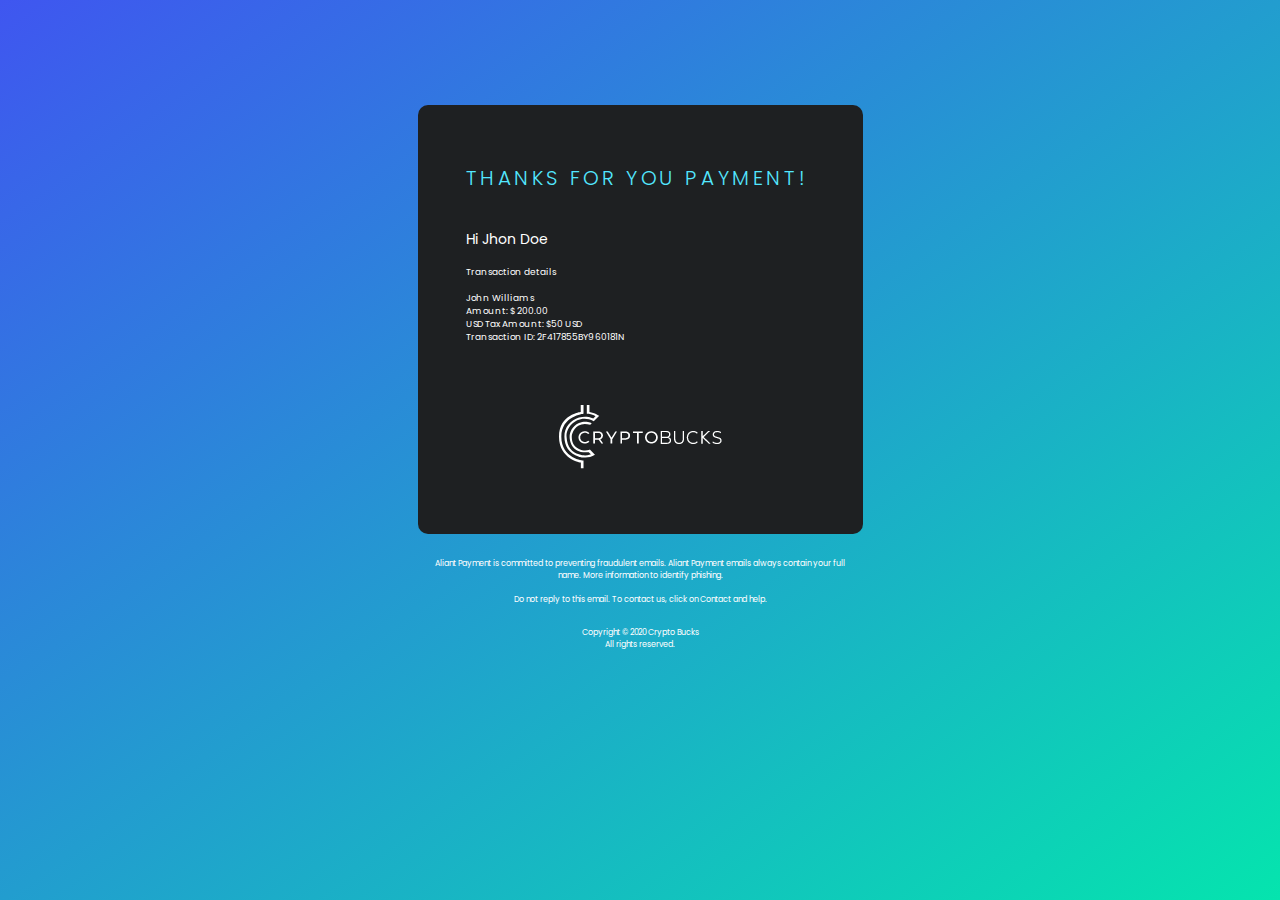
<file: Mails Status/Pago Completado Gracias/index.html>
<!DOCTYPE html>
<html lang="en">
  <head>
    <meta charset="UTF-8" />
    <meta name="viewport" content="width=device-width, initial-scale=1.0" />
    <meta http-equiv="X-UA-Compatible" content="ie=edge" />
    <title>Thanks for you payments</title>
    <link
      href="https://fonts.googleapis.com/css?family=Poppins"
      rel="stylesheet"
    />
  </head>
  <body
    style="
      background-image: linear-gradient(to bottom right, #3f56f0, #05e4ae);
      background-position: center;
      background-repeat: no-repeat;
      background-attachment: fixed;
      background-size: cover;
      margin: 0;
      padding: 0px;
      font-family: 'Poppins', Helvetica, Arial, sans-serif;
    "
  >
    <table
      border="0"
      style="padding-left: 15px; padding-right: 15px; padding-top: 105px;"
      cellpadding="0"
      cellspacing="0"
      width="100%"
      class="wrapperBody"
    >
      <tbody>
        <tr>
          <td align="center" valign="center">
            <table
              class="table-contenedor"
              border="0"
              cellpadding="0"
              cellspacing="0"
              width="100%"
              class="tableCard"
              style="
                width: 445px;
                height: auto;
                border-radius: 10px 10px 10px 10px;
                border-color: #1e2022;
                border: 2px;
                background-color: #1e2022;
              "
            >
              <tbody>
                <tr>
                  <td
                    valign="top"
                    style="padding-left: 48px; padding-right: 48px;"
                    class="subTitle"
                  >
                    <h2
                      class="text"
                      style="
                        margin-top: 58px;
                        margin-bottom: 36px;
                        padding-bottom: 0;
                        color: #53e7ff;
                        font-family: 'Poppins', Helvetica, Arial, sans-serif;
                        font-size: 20px;
                        font-weight: 300;
                        text-transform: uppercase;
                        letter-spacing: 3.6px;
                      "
                    >
                      THANKS FOR YOU PAYMENT!
                    </h2>
                  </td>
                </tr>
                <tr>
                  <td
                    valign="top"
                    style="padding-left: 48px; padding-right: 48px;"
                    class="subTitle"
                  >
                    <p
                      style="
                        margin-bottom: 16px;
                        margin-top: 0;
                        font-family: 'Poppins', Helvetica, Arial, sans-serif;
                        color: white;
                        font-size: 14px;
                        font-weight: 400;
                      "
                    >
                      Hi Jhon Doe
                    </p>
                  </td>
                </tr>
                <tr>
                  <td
                    valign="top"
                    style="padding-left: 48px; padding-right: 48px;"
                    class="subTitle"
                  >
                    <p
                      style="
                        margin-bottom: 16px;
                        margin-top: 0;
                        font-family: 'Poppins', Helvetica, Arial, sans-serif;
                        color: white;
                        font-size: 9px;
                        font-weight: 400;
                      "
                    >
                      Transaction details
                      <br />
                      <br />
                      John Williams
                      <br />
                      Amount: $ 200.00
                      <br />
                      USD Tax Amount: $50 USD <br />
                      Transaction ID: 2F417855BY960181N
                    </p>
                  </td>
                </tr>

                <tr>
                  <td>
                    <br />
                  </td>
                </tr>
                <tr>
                  <td align="center" valign="top" class="imgHero">
                    <img
                      style="
                        margin-bottom: 58px;
                        margin-top: 20px;
                        width: 163px;
                      "
                      src="./logo-billing.png"
                      alt="Logo Cryptobucks"
                      border="0"
                    />
                  </td>
                </tr>
              </tbody>
            </table>
          </td>
        </tr>
      </tbody>
    </table>

    <table
      border="0"
      style="padding-left: 15px; padding-right: 15px;"
      cellpadding="0"
      cellspacing="0"
      width="100%"
      class="wrapperBody"
    >
      <tbody>
        <tr>
          <td align="center" valign="center">
            <table
              class="table-contenedor"
              border="0"
              cellpadding="0"
              cellspacing="0"
              align="center"
              width="100%"
              class="tableCard"
              style="
                width: 445px;
                height: auto;
                border-radius: 10px 10px 10px 10px;
                padding: 10px;
                border-color: #1e2022;
                border: 2px;
              "
            >
              <tbody>
                <tr>
                  <td
                    style="
                      display: flex;
                      justify-content: center;
                      align-items: center;
                      text-align: center;
                    "
                  >
                    <p
                      style="
                        font-family: 'Poppins', Helvetica, Arial, sans-serif;
                        text-align: center;
                        color: white;
                        font-size: 8px;
                        font-weight: normal;
                      "
                    >
                      Aliant Payment is committed to preventing fraudulent
                      emails. Aliant Payment emails always contain your full
                      name. More information to identify phishing.
                      <br />
                      <br />
                      Do not reply to this email. To contact us, click on
                      Contact and help.
                    </p>

                    <br />
                    <br />
                    <br />
                  </td>
                </tr>
                <tr>
                  <td>
                    <p
                      style="
                        font-family: 'Poppins', Helvetica, Arial, sans-serif;
                        color: white;
                        font-size: 8px;
                        text-align: center;
                      "
                    >
                      Copyright © 2020 Crypto Bucks <br />
                      All rights reserved.
                    </p>
                  </td>
                </tr>
              </tbody>
            </table>
          </td>
        </tr>
      </tbody>
    </table>
  </body>
</html>
</file>
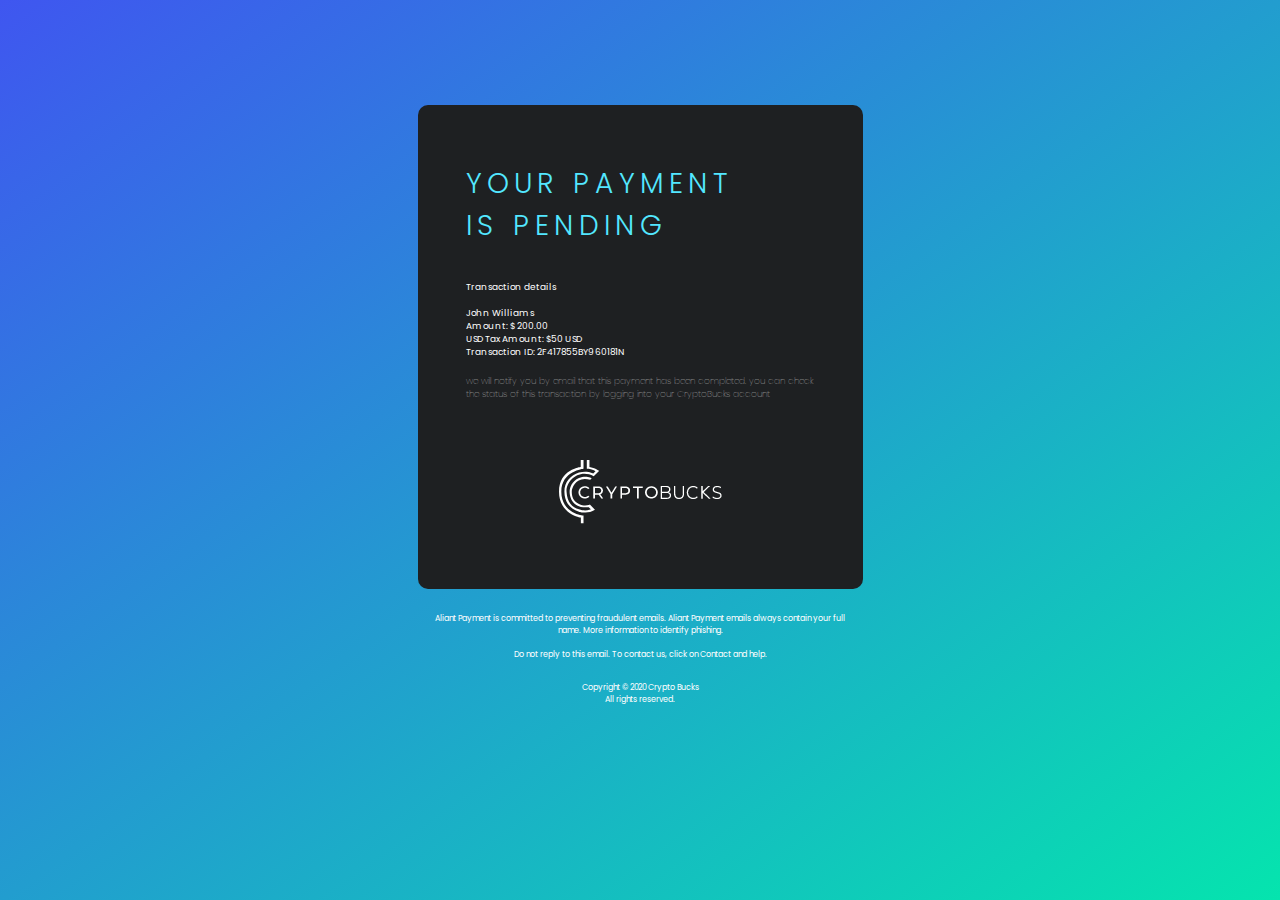
<file: Mails Status/Pending/index.html>
<!DOCTYPE html>
<html lang="en">
<head>
    <meta charset="UTF-8">
    <meta name="viewport" content="width=device-width, initial-scale=1.0">
    <meta http-equiv="X-UA-Compatible" content="ie=edge">
    <title>Pending</title>
    <link href='https://fonts.googleapis.com/css?family=Poppins' rel='stylesheet'>
</head>
<body style="   background-image: linear-gradient( to bottom right, #3F56F0, #05E4AE);
                background-position: center;
                background-repeat: no-repeat;
                background-attachment: fixed;
                background-size: cover;
                margin:0;
                padding:0px;
                font-family: 'Poppins',Helvetica,Arial,sans-serif;;
                "
>
   <table border="0" style="padding-left: 15px; padding-right: 15px;padding-top: 105px;" cellpadding="0" cellspacing="0" width="100%" class="wrapperBody">
        <tbody>
            <tr>
                <td align="center" valign="center">
                    <table class="table-contenedor" border="0" cellpadding="0" cellspacing="0"  width="100%" class="tableCard" 
                        style="            
                                width: 445px;
                                height: auto;
                                border-radius: 10px 10px 10px 10px;
                                border-color: #1E2022;
                                border: 2px;
                                background-color: #1E2022;
                    ">
                        <tbody>   
                            <tr>
                                <td valign="top" style="padding-left: 48px; padding-right: 48px;" class="subTitle">  
                                    <h2 class="text" style="margin-bottom:34px;margin-top:58px;padding-bottom:0;color:#53E7FF; font-family: 'Poppins',Helvetica,Arial,sans-serif; font-size: 28px; font-weight: 300;text-transform:uppercase; letter-spacing:5.6px;">
                                        Your payment
                                        <br>
                                        is pending
                                    </h2>
                                </td>
                            </tr>
                            <tr>
                                <td  valign="top" style="padding-left: 48px; padding-right: 48px;" class="subTitle">
                                    <p style="margin-bottom: 16px;margin-top:0;font-family: 'Poppins',Helvetica,Arial,sans-serif;color: white; font-size:9px; font-weight: 400;">
                                        Transaction details 
                                        <br>
                                        <br>
                                        John Williams 
                                        <br>
                                        Amount: $ 200.00 
                                        <br>
                                        USD Tax Amount: $50 USD <br>
                                        Transaction ID: 2F417855BY960181N
                                    </p>
                                 </td>
                            </tr>
                            <tr>
                                <td  valign="top" style="padding-bottom:5px;padding-left: 48px; padding-right: 48px;" class="subTitle">
                                    <p style="opacity:0.75;margin-top:0;font-family: 'Poppins',Helvetica,Arial,sans-serif;color: white; font-size:9px; font-weight: 100;">
                                        we will notify you by email that this payment has been completed. you can check the status of this transaction by logging into your CryptoBucks account
                                    </p>
                                 </td>
                            </tr>            
                            <tr>
                            	<td>
                            		<br>
                            	</td>
                            </tr>
                            <tr>
                                <td align="center" valign="top" class="imgHero">
                                    <img style="margin-bottom:58px;margin-top: 20px; width: 163px;" src="./logo-billing.png" alt="Logo Cryptobucks" border="0">
                                </td>
                            </tr>
                        </tbody>
                    </table>
                </td>
            </tr>
        </tbody>       
    </table> 

    <table border="0" style="padding-left: 15px; padding-right: 15px;" cellpadding="0" cellspacing="0" width="100%" class="wrapperBody">
        <tbody>
            <tr>
                <td align="center" valign="center">
                    <table  class="table-contenedor" border="0" cellpadding="0" cellspacing="0" align="center" width="100%" class="tableCard" 
                            style=" width: 445px;
                                    height: auto;
                                    border-radius: 10px 10px 10px 10px;
                                    padding: 10px ;
                                    border-color: #1E2022;
                                    border: 2px;
                    ">
                        <tbody>
                            <tr>
                                <td style="display: flex;justify-content: center;align-items: center; text-align: center;">
                                    <p style="font-family: 'Poppins',Helvetica,Arial,sans-serif;; text-align:center; color: white; font-size: 8px; font-weight: normal; ">
                                        Aliant Payment is committed to preventing fraudulent emails. Aliant Payment emails always contain your full name. More information to identify phishing.
                                        <br>
                                        <br>
                                        Do not reply to this email. To contact us, click on Contact and help.
                                    </p>

                                    <br>
                                    <br>
                                    <br>	
                                </td>
                            </tr>    
                            <tr>
                                <td>
                                    <p style="font-family: 'Poppins',Helvetica,Arial,sans-serif;; color: white; font-size: 8px; text-align: center; ">
                                        Copyright © 2020 Crypto Bucks <br> All rights reserved.
                                    </p>		
                                </td>
                            </tr>
                        </tbody>	
                    </table>
                </td>
            </tr>
        </tbody>
    </table>		
</body>
</html>
</file>
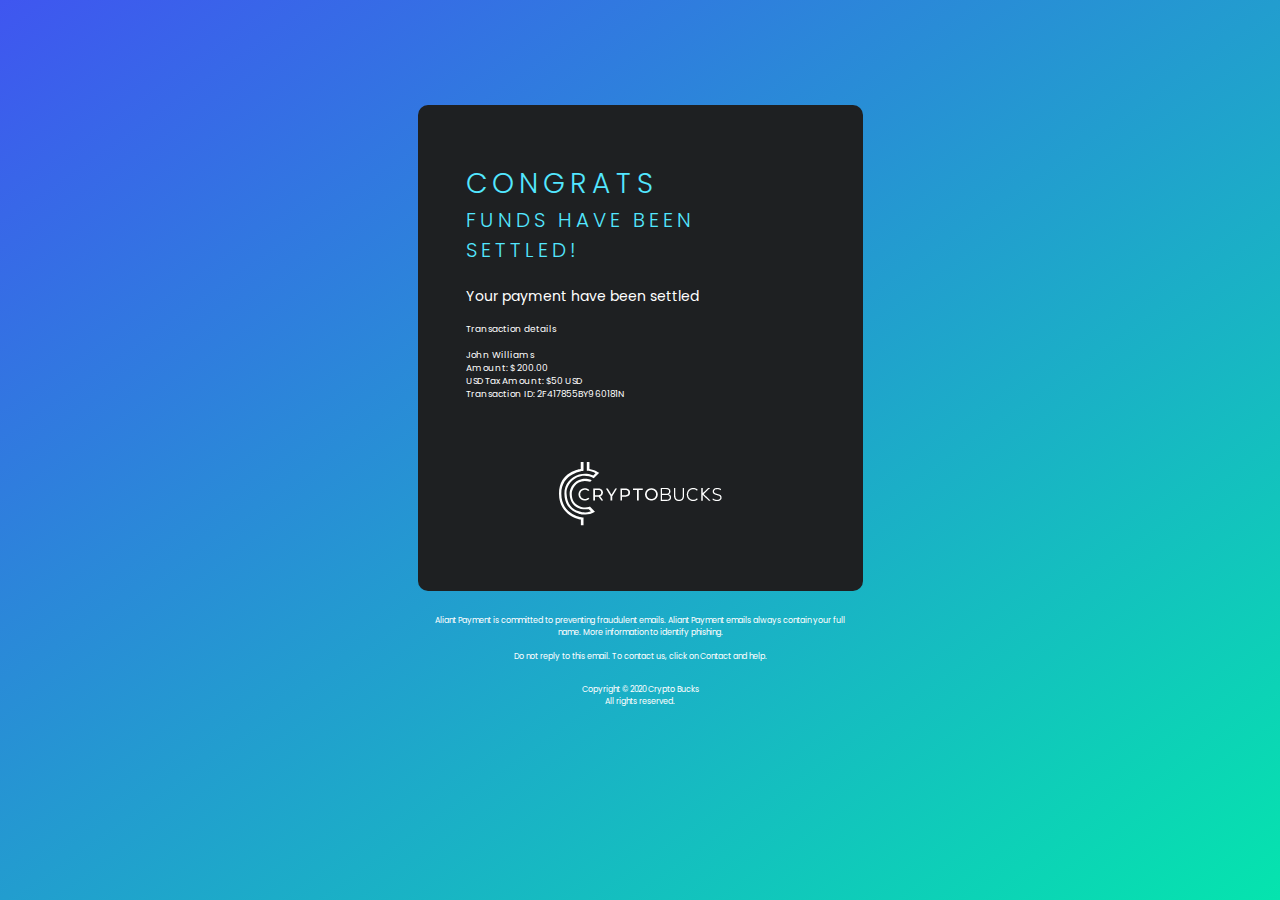
<file: Mails Status/Settled/index.html>
<!DOCTYPE html>
<html lang="en">
<head>
    <meta charset="UTF-8">
    <meta name="viewport" content="width=device-width, initial-scale=1.0">
    <meta http-equiv="X-UA-Compatible" content="ie=edge">
    <title>Settled</title>
    <link href='https://fonts.googleapis.com/css?family=Poppins' rel='stylesheet'>
</head>
<body style="   background-image: linear-gradient( to bottom right, #3F56F0, #05E4AE);
                background-position: center;
                background-repeat: no-repeat;
                background-attachment: fixed;
                background-size: cover;
                margin:0;
                padding:0px;
                font-family: 'Poppins',Helvetica,Arial,sans-serif;;
                "
>
   <table border="0" style="padding-left: 15px; padding-right: 15px;padding-top: 105px;" cellpadding="0" cellspacing="0" width="100%" class="wrapperBody">
        <tbody>
            <tr>
                <td align="center" valign="center">
                    <table class="table-contenedor" border="0" cellpadding="0" cellspacing="0"  width="100%" class="tableCard" 
                        style="            
                                width: 445px;
                                height: auto;
                                border-radius: 10px 10px 10px 10px;
                                border-color: #1E2022;
                                border: 2px;
                                background-color: #1E2022;
                    ">
                        <tbody>   
                            <tr>
                                <td valign="top" style="padding-left: 48px; padding-right: 48px;" class="subTitle">  
                                    <h2 class="text" style=" margin-top:58px;margin-bottom:0;padding-bottom:0;color:#53E7FF; font-family: 'Poppins',Helvetica,Arial,sans-serif; font-size: 28px; font-weight: 300;text-transform:uppercase; letter-spacing:5.6px;">Congrats</h2>
                                </td>
                            </tr>
                            <tr>
                                <td valign="top" style="padding-bottom:5px;padding-left: 48px; padding-right: 48px;" class="subTitle">  
                                    <h2 class="text" style="margin-bottom: 16px;padding-top:0;margin-top:0;color:#53E7FF; font-family: 'Poppins',Helvetica,Arial,sans-serif; font-size: 20px; font-weight: 300;text-transform:uppercase; letter-spacing:4px;">funds have been settled!</h2>
                                </td>
                            </tr>
                            <tr>
                                <td  valign="top" style="padding-left: 48px; padding-right: 48px;" class="subTitle">
                                    <p style="margin-bottom: 16px;margin-top:0;font-family: 'Poppins',Helvetica,Arial,sans-serif;color: white; font-size:14px; font-weight: 400;">Your payment have been settled</p>
                                </td>
                            </tr> 
                            <tr>
                                <td  valign="top" style="padding-left: 48px; padding-right: 48px;" class="subTitle">
                                    <p style="margin-bottom: 16px;margin-top:0;font-family: 'Poppins',Helvetica,Arial,sans-serif;color: white; font-size:9px; font-weight: 400;">
                                        Transaction details 
                                        <br>
                                        <br>
                                        John Williams 
                                        <br>
                                        Amount: $ 200.00 
                                        <br>
                                        USD Tax Amount: $50 USD <br>
                                        Transaction ID: 2F417855BY960181N
                                    </p>
                                 </td>
                            </tr>            
                            <tr>
                            	<td>
                            		<br>
                            	</td>
                            </tr>
                            <tr>
                                <td align="center" valign="top" class="imgHero">
                                    <img style="margin-bottom:58px;margin-top: 20px; width: 163px;" src="./logo-billing.png" alt="Logo Cryptobucks" border="0">
                                </td>
                            </tr>
                        </tbody>
                    </table>
                </td>
            </tr>
        </tbody>       
    </table> 

    <table border="0" style="padding-left: 15px; padding-right: 15px;" cellpadding="0" cellspacing="0" width="100%" class="wrapperBody">
        <tbody>
            <tr>
                <td align="center" valign="center">
                    <table  class="table-contenedor" border="0" cellpadding="0" cellspacing="0" align="center" width="100%" class="tableCard" 
                            style=" width: 445px;
                                    height: auto;
                                    border-radius: 10px 10px 10px 10px;
                                    padding: 10px ;
                                    border-color: #1E2022;
                                    border: 2px;
                    ">
                        <tbody>
                            <tr>
                                <td style="display: flex;justify-content: center;align-items: center; text-align: center;">
                                    <p style="font-family: 'Poppins',Helvetica,Arial,sans-serif;; text-align:center; color: white; font-size: 8px; font-weight: normal; ">
                                        Aliant Payment is committed to preventing fraudulent emails. Aliant Payment emails always contain your full name. More information to identify phishing.
                                        <br>
                                        <br>
                                        Do not reply to this email. To contact us, click on Contact and help.
                                    </p>

                                    <br>
                                    <br>
                                    <br>	
                                </td>
                            </tr>    
                            <tr>
                                <td>
                                    <p style="font-family: 'Poppins',Helvetica,Arial,sans-serif;; color: white; font-size: 8px; text-align: center; ">
                                        Copyright © 2020 Crypto Bucks <br> All rights reserved.
                                    </p>		
                                </td>
                            </tr>
                        </tbody>	
                    </table>
                </td>
            </tr>
        </tbody>
    </table>		
</body>
</html>
</file>
